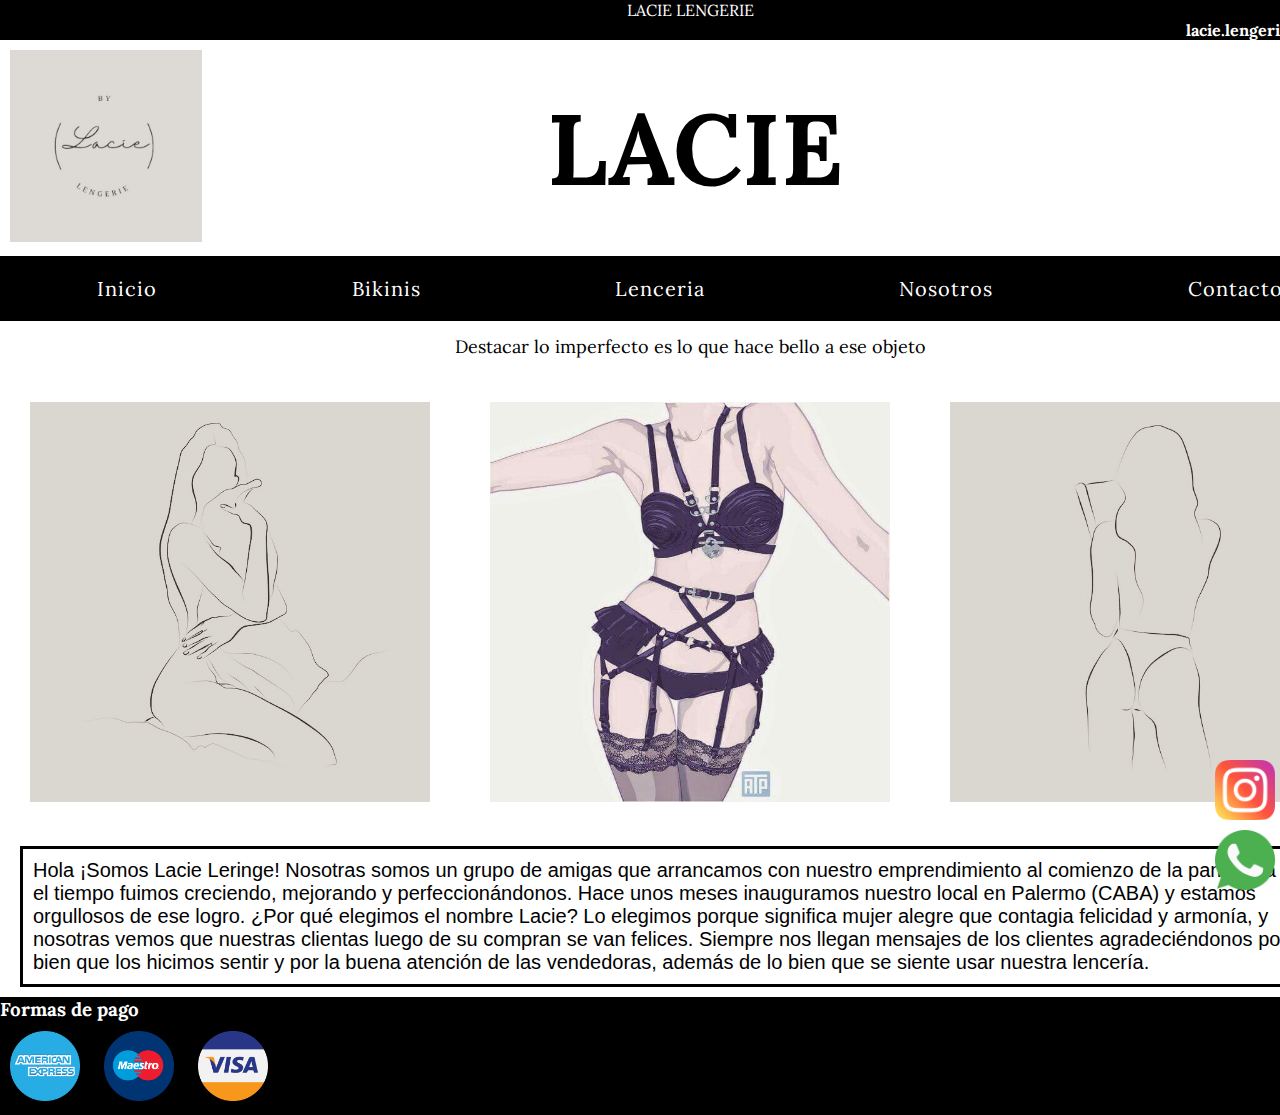
<file: index.html>
<!DOCTYPE html>
<html lang="en">

<head>
    <meta charset="UTF-8">
    <meta http-equiv="X-UA-Compatible" content="IE=edge">
    <meta name="viewport" content="width=device-width, initial-scale=1.0">
    <link rel="icon" href="./imagenes/favicon.lacie.ico">
    <link href="https://fonts.googleapis.com/css2?family=Lora&display=swap" rel="stylesheet">
    <meta name="description"
        content="En este sitio web encontraras la mejor lenceria para tu tu cuerpo.. tenemos mucha ropa interior y bikinis para que elijas la que mas te guste. No dudes en consultarnos!">
    <meta name="keywords" content="Venta, Compra, Ropa, Lenceria, Bikinis, Ropa Interior, Longchamps">
    <link rel="stylesheet" href="./css/estilos.css">
    <link rel="stylesheet" href="https://cdnjs.cloudflare.com/ajax/libs/animate.css/4.1.1/animate.min.css">
    <title>Lacie Lengerie - Inicio</title>
</head>

<body>
    <div class="contenedorInicio">
        <header class="header">
            <section class="contenedorBanner">
                <p class="enlacehome">
                    <a target="_blank" href="./index.html">LACIE LENGERIE</a>
                </p>

                <div>
                    <h4 class="mail">lacie.lengerie@gmail.com</h4>
                </div>
            </section>
        </header>

        <div class="contenedorPadre">
            <div class="contenedorLogo">
                <a href="/index.html"><img class="logo animate__animated animate__bounceInLeft" src="./imagenes/android-chrome-192x192.png" alt="logo"></a>
                <!-- logo-->
            </div>

            <div class="contenedorTitulo">
                <h1 class="animate__animated animate__zoomIn">LACIE</h1>
            </div>
        </div>


        <div class="contenedorMenu">
            <nav class="cajaMenu">
                <ul class="menu">
                    <li><a target="_blank" href="index.html">Inicio</a></li>
                    <li><a target="_blank" href="./paginas/bikinis.html">Bikinis</a> </li>
                    <li><a target="_blank" href="./paginas/lenceria.html">Lenceria</a> </li>
                    <li><a target="_blank" href="./paginas/nosotros.html">Nosotros</a> </li>
                    <li><a target="_blank" href="./paginas/contacto.html">Contacto</a> </li>
                </ul>
            </nav>
            <div>
                <a target="_blank" href="https://wa.me/0111536057453"><img class="logowp" src="./imagenes/logowhatsapp.png"
                        alt="Whatsapp"></a>
                <a target="_blank" href="https://instagram.com/lacielengerie_?igshid=YmMyMTA2M2Y="> <img class="logoig"
                        src="./imagenes/logo instagram.png" alt="instagram"></a>
            </div>
        </div>


        <!--main-->
        <div class="bannerSecundario">
            <p>Destacar lo imperfecto es lo que hace bello a ese objeto</p>
        </div>

        <div class="fotosInicio1">
            <img class="dibujo" src="./imagenes/dibujofrente.jpg" alt="Dibujo cuerpo de frente">
        </div>
        <div class="fotosInicio2">
            <img class="dibujo" src="./imagenes/dibujocolorcuerpo.jpg" alt="Dibujo a color frente">
        </div>
        <div class="fotosInicio3">
            <img class="dibujo" src="./imagenes/dibujoespalda.jpg" alt=" Dibujo cuerpo de espalda">
        </div>


        <section class="presentacionInicio">
            <p>Hola ¡Somos Lacie Leringe! Nosotras somos un grupo de amigas que arrancamos con nuestro
                emprendimiento al comienzo de la pandemia y con el tiempo fuimos creciendo, mejorando y
                perfeccionándonos. Hace unos meses inauguramos nuestro local en Palermo (CABA) y estamos orgullosos
                de ese logro. ¿Por qué elegimos el nombre Lacie? Lo elegimos porque significa mujer alegre que
                contagia felicidad y armonía, y nosotras vemos que nuestras clientas luego de su compran se van
                felices. Siempre nos llegan mensajes de los clientes agradeciéndonos por lo bien que los hicimos
                sentir y por la buena atención de las vendedoras, además de lo bien que se siente usar nuestra
                lencería.</p>
        </section>

        <footer class="footer">
            <div>
                <h3>Formas de pago</h3>
                <section>
                    <img class="tarjetas" src="./imagenes/american-express.png" alt="americanexpress">
                    <img class="tarjetas" src="./imagenes/maestro.png" alt="maestro">
                    <img class="tarjetas" src="./imagenes/visa.png" alt="visa">
                </section>
            </div>
        </footer>
    </div>

</body>

</html>
</file>
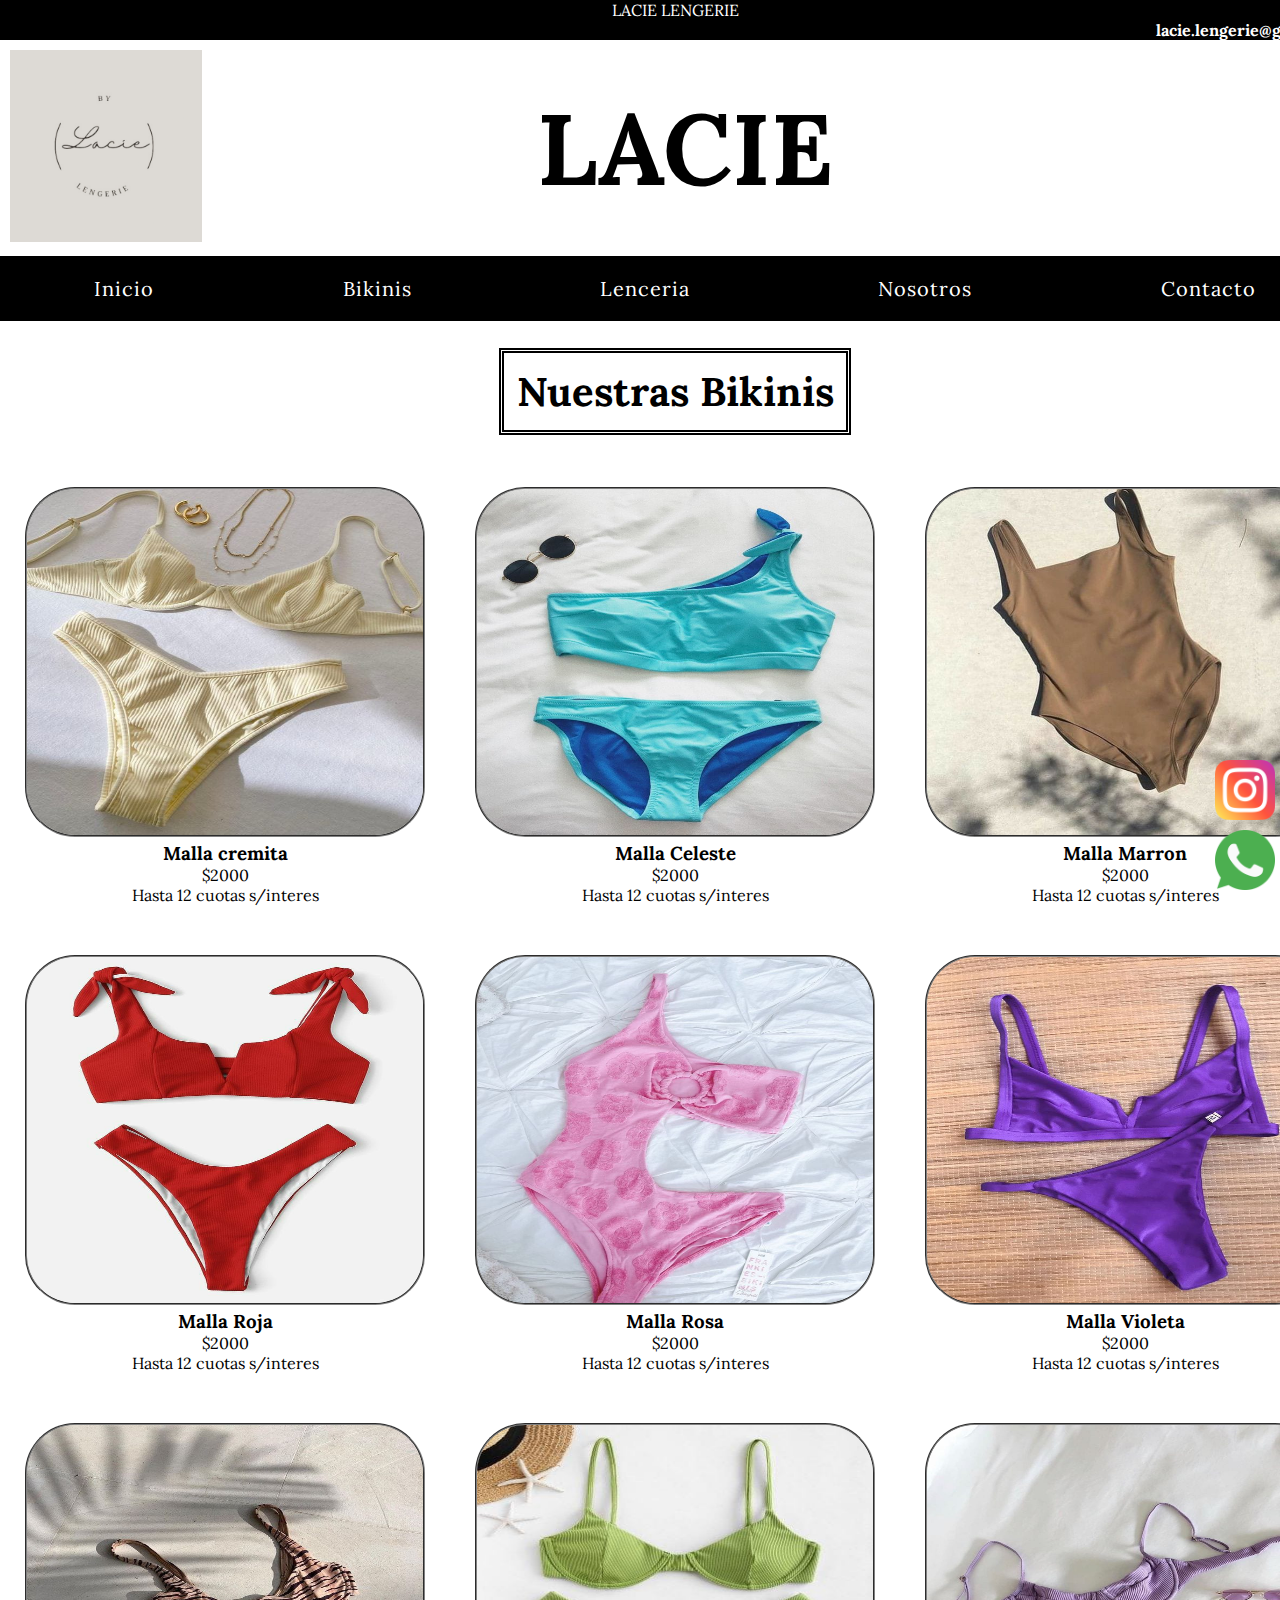
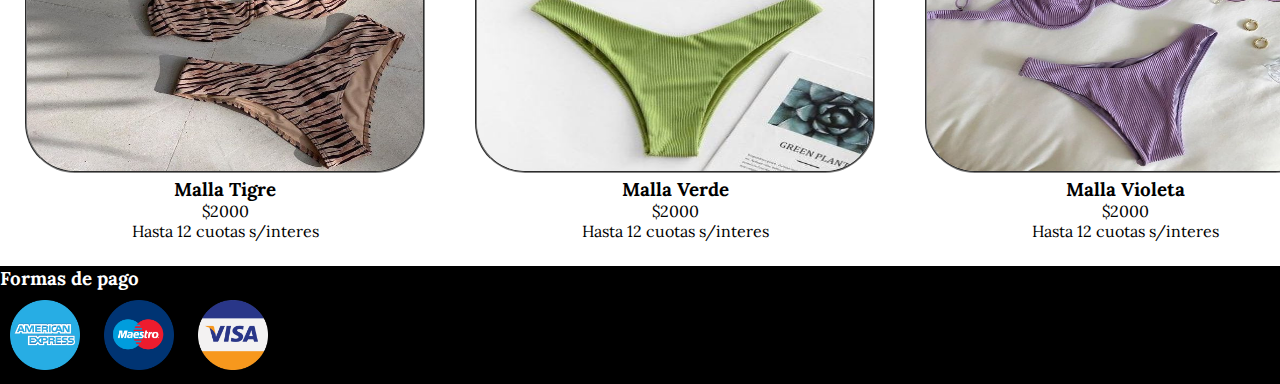
<file: paginas/bikinis.html>
<!DOCTYPE html>
<html lang="en">

<head>
    <meta charset="UTF-8">
    <meta http-equiv="X-UA-Compatible" content="IE=edge">
    <meta name="viewport" content="width=device-width, initial-scale=1.0">
    <link rel="icon" href="../imagenes/favicon.lacie.ico">
    <link href="https://fonts.googleapis.com/css2?family=Lora&display=swap" rel="stylesheet">
    <meta name="description"
        content="En este sitio web encontraras la mejor lenceria para tu tu cuerpo.. tenemos mucha ropa interior y bikinis para que elijas la que mas te guste. No dudes en consultarnos!">
    <meta name="keywords" content="Venta, Compra, Ropa, Lenceria, Bikinis, Ropa Interior, Longchamps">
    <link rel="stylesheet" href="../css/estilos.css">
    <link rel="stylesheet" href="https://cdnjs.cloudflare.com/ajax/libs/animate.css/4.1.1/animate.min.css">
    <title>Lacie Lengerie - Bikinis</title>
</head>

<body>
    <div class="contenedorBikinis">
        <header class="header">
            <section class="contenedorBanner">
                <p class="enlacehome">
                    <a target="_blank" href="https://instagram.com/lacielengerie_?igshid=YmMyMTA2M2Y=">LACIE LENGERIE</a>
                </p>

                <div>
                    <h4 class="mail">lacie.lengerie@gmail.com</h4>
                </div>
            </section>
        </header>

        <div class="contenedorPadre">
            <div class="contenedorLogo">
                <a href="/index.html"><img class="logo animate__animated animate__bounceInLeft" src="../imagenes/android-chrome-192x192.png" alt="logo"></a>
                <!-- logo-->
            </div>

            <div class="contenedorTitulo">
                <h1 class="animate__animated animate__zoomIn">LACIE</h1>
            </div>
        </div>


        <div class="contenedorMenu">
            <nav class="cajaMenu">
                <ul class="menu">
                    <li><a target="_blank" href="/index.html">Inicio</a></li>
                    <li><a target="_blank" href="bikinis.html">Bikinis</a> </li>
                    <li><a target="_blank" href="lenceria.html">Lenceria</a> </li>
                    <li><a target="_blank" href="nosotros.html">Nosotros</a> </li>
                    <li><a target="_blank" href="contacto.html">Contacto</a> </li>
                </ul>
            </nav>
            <div>
                <a target="_blank" href="https://wa.me/0111536057453"><img class="logowp" src="../imagenes/logowhatsapp.png"
                        alt="Whatsapp"></a>
                <a target="_blank" href="https://instagram.com/lacielengerie_?igshid=YmMyMTA2M2Y="> <img class="logoig"
                        src="../imagenes/logo instagram.png" alt=""></a>
            </div>
        </div>


        <!--main-->
        <div class="tituloVentas">
            <strong> Nuestras Bikinis</strong>
        </div>
        <div class="bikini1">
            <img class="galeria" src="../imagenes/malla cremita.jpeg" alt="Malla cremita">
            <h3>Malla cremita</h3>
            <p>$2000</p>
            <p>Hasta 12 cuotas s/interes</p>
        </div>
        <div class="bikini2">
            <img class="galeria" src="../imagenes/mallaceleste.jpeg" alt="Malla Celeste">
            <h3>Malla Celeste</h3>
            <p>$2000</p>
            <p>Hasta 12 cuotas s/interes</p>
        </div>
        <div class="bikini3">
            <img class="galeria" src="../imagenes/mallamarron.jpeg" alt="Malla Marron">
            <h3>Malla Marron </h3>
            <p>$2000</p>
            <p>Hasta 12 cuotas s/interes</p>
        </div>
        <div class="bikini4">
            <img class="galeria" src="../imagenes/mallaroja.jpeg" alt="Malla Roja">
            <h3>Malla Roja </h3>
            <p>$2000</p>
            <p>Hasta 12 cuotas s/interes</p>
        </div>
        <div class="bikini5">
            <img class="galeria" src="../imagenes/mallarosa.jpeg" alt="Malla Rosa">
            <h3>Malla Rosa</h3>
            <p>$2000</p>
            <p>Hasta 12 cuotas s/interes</p>
        </div>
        <div class="bikini6">
            <img class="galeria" src="../imagenes/mallavioleta2.jpeg" alt="Malla Violeta">
            <h3>Malla Violeta</h3>
            <p>$2000</p>
            <p>Hasta 12 cuotas s/interes</p>
        </div>
        <div class="bikini7">
            <img class="galeria" src="../imagenes/mallatigre.jpeg" alt="Malla Tigre">
            <h3>Malla Tigre</h3>
            <p>$2000</p>
            <p>Hasta 12 cuotas s/interes</p>
        </div>
        <div class="bikini8">
            <img class="galeria" src="../imagenes/mallaverde.jpeg" alt="Malla Verde">
            <h3>Malla Verde</h3>
            <p>$2000</p>
            <p>Hasta 12 cuotas s/interes</p>
        </div>
        <div class="bikini9">
            <img class="galeria" src="../imagenes/mallavioleta.jpeg" alt="Malla Violeta">
            <h3>Malla Violeta</h3>
            <p>$2000</p>
            <p>Hasta 12 cuotas s/interes</p>
        </div>
        <footer class="footer">
            <div>
                <h3>Formas de pago</h3>
                <section>
                    <img class="tarjetas" src="../imagenes/american-express.png" alt="americanexpress">
                    <img class="tarjetas" src="../imagenes/maestro.png" alt="maestro">
                    <img class="tarjetas" src="../imagenes/visa.png" alt="visa">
                </section>
            </div>
        </footer>
    </div>

</body>

</html>
</file>
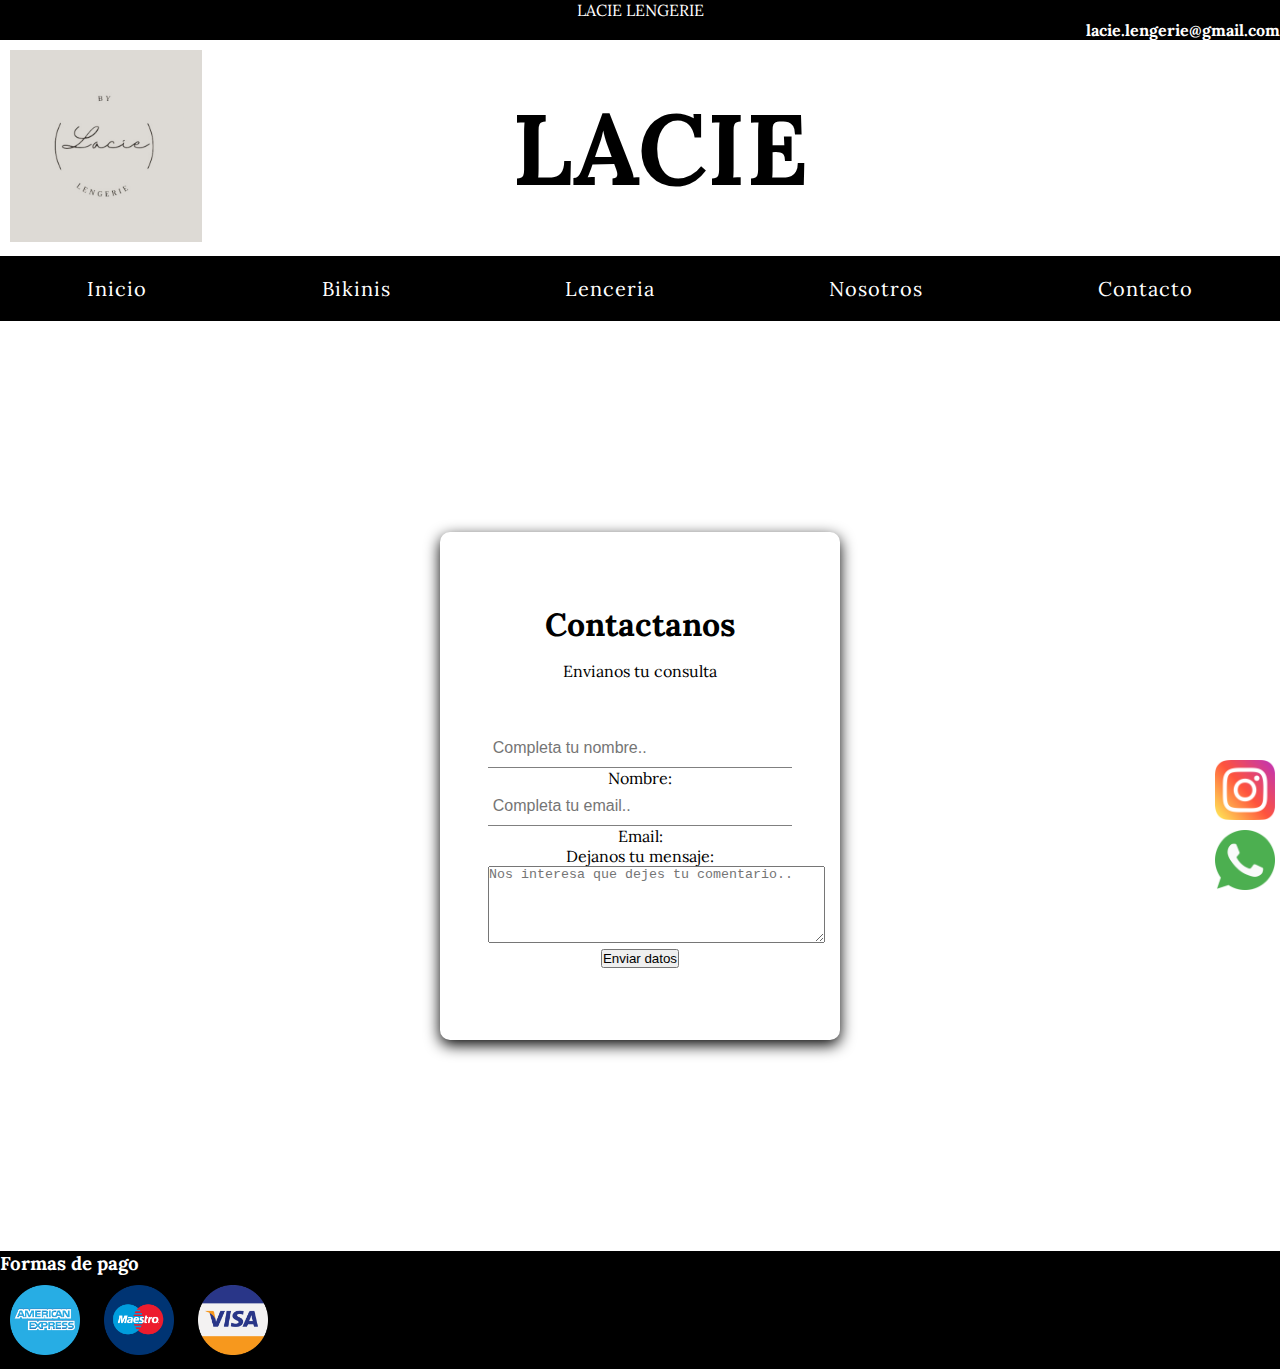
<file: paginas/contacto.html>
<!DOCTYPE html>
<html lang="en">

<head>
    <meta charset="UTF-8">
    <meta http-equiv="X-UA-Compatible" content="IE=edge">
    <meta name="viewport" content="width=device-width, initial-scale=1.0">
    <link rel="icon" href="../imagenes/favicon.lacie.ico">
    <link href="https://fonts.googleapis.com/css2?family=Lora&display=swap" rel="stylesheet">
    <meta name="description"
        content="En este sitio web encontraras la mejor lenceria para tu tu cuerpo.. tenemos mucha ropa interior y bikinis para que elijas la que mas te guste. No dudes en consultarnos!">
    <meta name="keywords" content="Venta, Compra, Ropa, Lenceria, Bikinis, Ropa Interior, Longchamps">
    <link rel="stylesheet" href="../css/estilos.css">
    <link rel="stylesheet" href="https://cdnjs.cloudflare.com/ajax/libs/animate.css/4.1.1/animate.min.css">
    <title>Lacie Lengerie - Contacto</title>
</head>

<body>
    <div class="contenedorContacto">

        <header class="header">
            <section class="contenedorBanner">
                <p class="enlacehome">
                    <a href="https://instagram.com/lacielengerie_?igshid=YmMyMTA2M2Y=">LACIE LENGERIE</a>
                </p>

                <div>
                    <h4 class="mail">lacie.lengerie@gmail.com</h4>
                </div>
            </section>
        </header>

        <div class="contenedorPadre">
            <div class="contenedorLogo">
                <a href="/index.html"><img class="logo animate__animated animate__bounceInLeft"
                        src="../imagenes/android-chrome-192x192.png" alt="logo"></a>
                <!-- logo-->
            </div>

            <div class="contenedorTitulo">
                <h1 class="animate__animated animate__zoomIn">LACIE</h1>
            </div>
        </div>


        <div class="contenedorMenu">
            <nav class="cajaMenu">
                <ul class="menu">
                    <li><a target="_blank" href="/index.html">Inicio</a></li>
                    <li><a target="_blank" href="bikinis.html">Bikinis</a> </li>
                    <li><a target="_blank" href="lenceria.html">Lenceria</a> </li>
                    <li><a target="_blank" href="nosotros.html">Nosotros</a> </li>
                    <li><a target="_blank" href="contacto.html">Contacto</a> </li>
                </ul>
            </nav>
            <div>
                <a href="https://wa.me/0111536057453"><img class="logowp" src="../imagenes/logowhatsapp.png"
                        alt="Whatsapp"></a>
                <a href="https://instagram.com/lacielengerie_?igshid=YmMyMTA2M2Y="> <img class="logoig"
                        src="../imagenes/logo instagram.png" alt=""></a>
            </div>
        </div>


        <div class="contenedorFormulario">
            <form class="form">
                <h2 class="form_titulo"> Contactanos </h2>
                <p class="form_parrafo"> Envianos tu consulta </p>
                <div class="form_container">
                    <div class="formulario_grupo">
                        <input type="text" id="name" class="form_input" placeholder="Completa tu nombre..">
                        <label for="name" class="form_label">Nombre:</label>
                        <span class="form_linea"></span>
                    </div>
                    <div class="formulario_grupo">
                        <input type="email" id="name" class="form_input" placeholder="Completa tu email..">
                        <label for="email" class="form_label">Email:</label>
                        <span class="form_linea"></span>
                    </div>
                    <div class="formulario_grupo">
                        <div>
                            <label for="comentario">Dejanos tu mensaje:</label> <br>
                            <textarea name="comentario" id="" cols="40" rows="5"
                                placeholder="Nos interesa que dejes tu comentario.."></textarea>
                        </div>
                        <span class="form_linea"></span>
                    </div>
                    <input type="submit" value="Enviar datos">
                </div>
            </form>
        </div>
        <footer class="footer">
            <div>
                <h3>Formas de pago</h3>
                <section>
                    <img class="tarjetas" src="../imagenes/american-express.png" alt="americanexpress">
                    <img class="tarjetas" src="../imagenes/maestro.png" alt="maestro">
                    <img class="tarjetas" src="../imagenes/visa.png" alt="visa">
                </section>
            </div>
        </footer>
    </div>
</body>

</html>
</file>
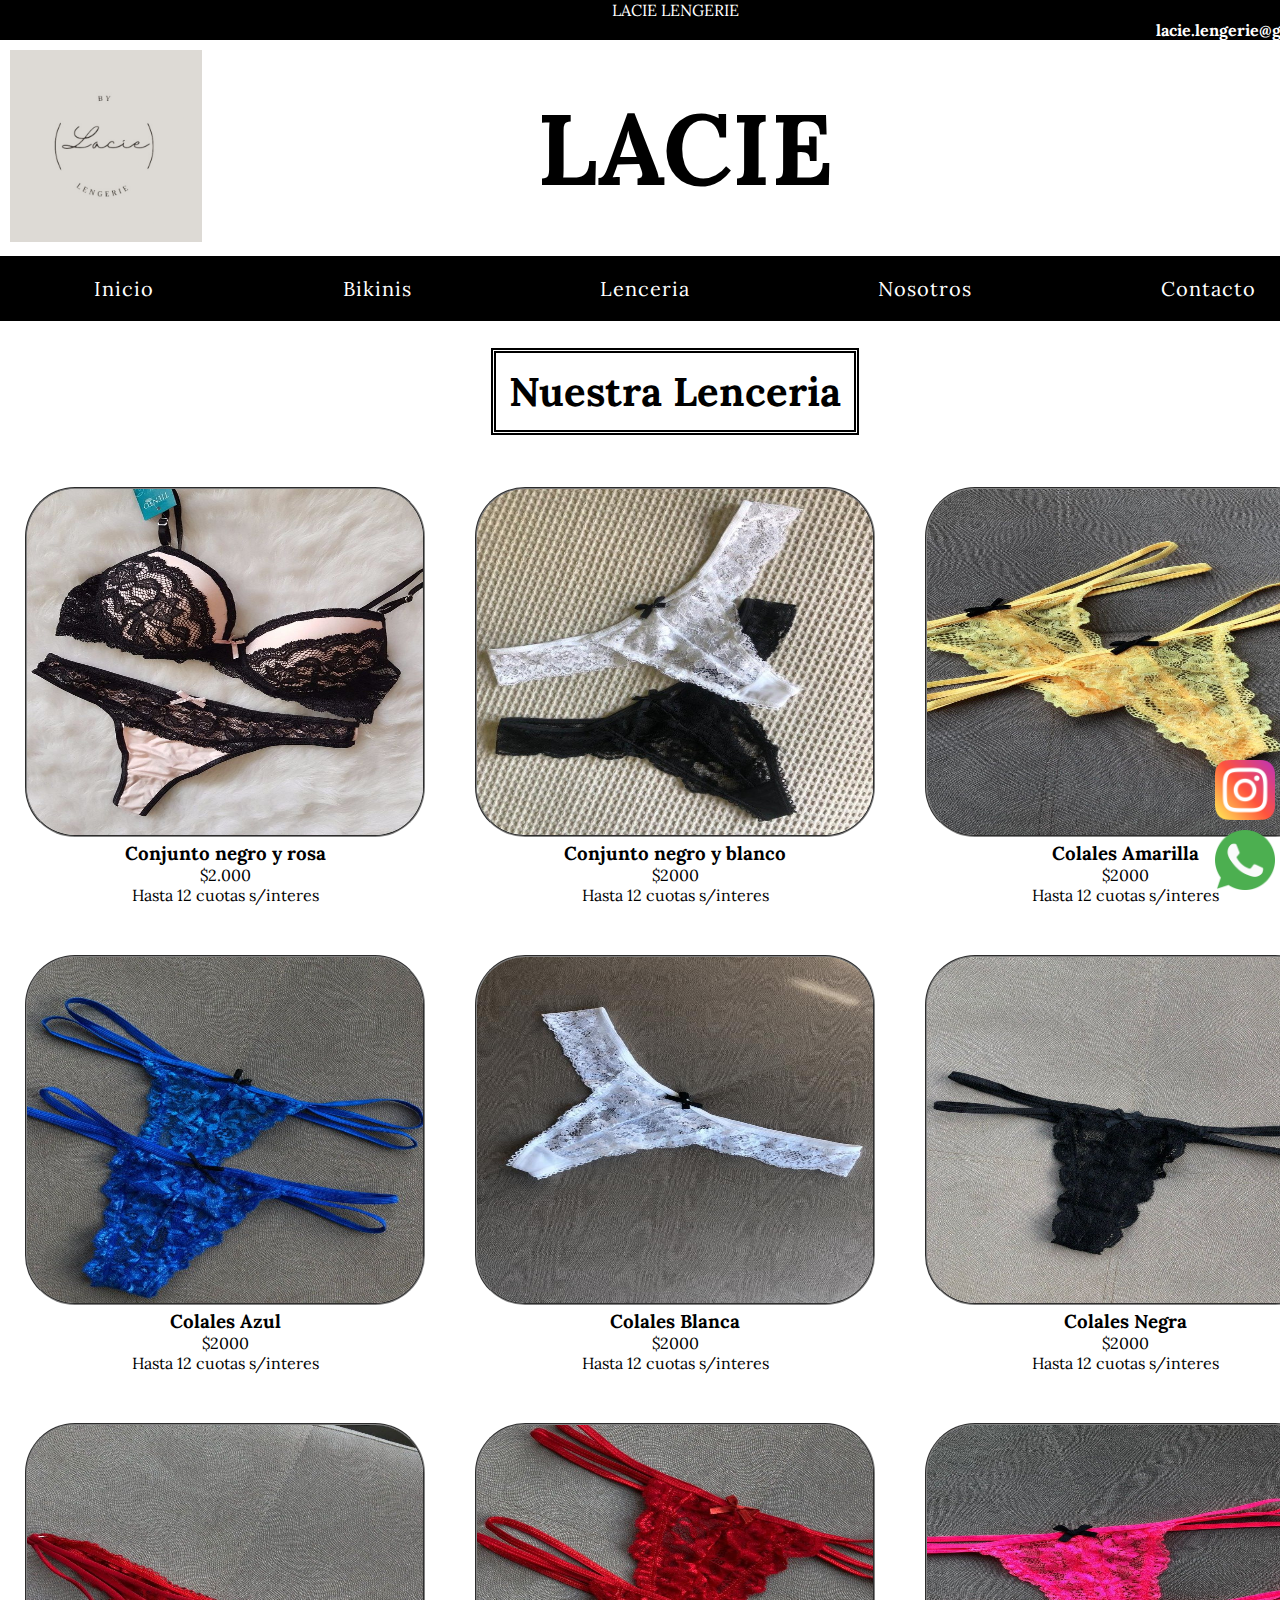
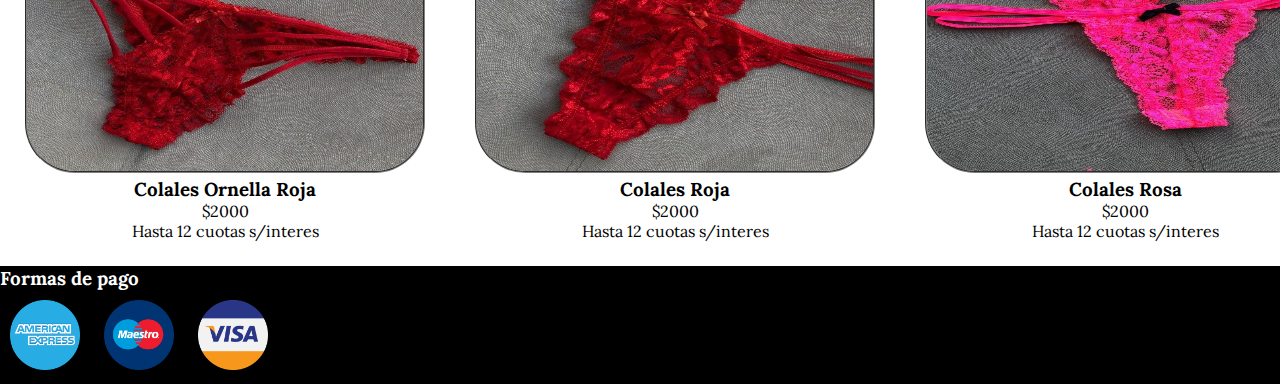
<file: paginas/lenceria.html>
<!DOCTYPE html>
<html lang="en">

<head>
    <meta charset="UTF-8">
    <meta http-equiv="X-UA-Compatible" content="IE=edge">
    <meta name="viewport" content="width=device-width, initial-scale=1.0">
    <link rel="icon" href="../imagenes/favicon.lacie.ico">
    <link href="https://fonts.googleapis.com/css2?family=Lora&display=swap" rel="stylesheet">
    <meta name="description"
        content="En este sitio web encontraras la mejor lenceria para tu tu cuerpo.. tenemos mucha ropa interior y bikinis para que elijas la que mas te guste. No dudes en consultarnos!">
    <meta name="keywords" content="Venta, Compra, Ropa, Lenceria, Bikinis, Ropa Interior, Longchamps">
    <link rel="stylesheet" href="../css/estilos.css">
    <link rel="stylesheet" href="https://cdnjs.cloudflare.com/ajax/libs/animate.css/4.1.1/animate.min.css">
    <title>Lacie Lengerie - Lenceria</title>
</head>

<body>
    <div class="contenedorBikinis">
        <header class="header">
            <section class="contenedorBanner">
                <p class="enlacehome">
                    <a target="_blank" href="https://instagram.com/lacielengerie_?igshid=YmMyMTA2M2Y=">LACIE LENGERIE</a>
                </p>

                <div>
                    <h4 class="mail">lacie.lengerie@gmail.com</h4>
                </div>
            </section>
        </header>

        <div class="contenedorPadre">
            <div class="contenedorLogo">
                <a href="/index.html"><img class="logo animate__animated animate__bounceInLeft" src="../imagenes/android-chrome-192x192.png" alt="logo"></a>
                <!-- logo-->
            </div>

            <div class="contenedorTitulo">
                <h1 class="animate__animated animate__zoomIn">LACIE</h1>
            </div>
        </div>


        <div class="contenedorMenu">
            <nav class="cajaMenu">
                <ul class="menu">
                    <li><a target="_blank" href="/index.html">Inicio</a></li>
                    <li><a target="_blank" href="bikinis.html">Bikinis</a> </li>
                    <li><a target="_blank" href="lenceria.html">Lenceria</a> </li>
                    <li><a target="_blank" href="nosotros.html">Nosotros</a> </li>
                    <li><a target="_blank" href="contacto.html">Contacto</a> </li>
                </ul>
            </nav>
            <div>
                <a target="_blank" href="https://wa.me/0111536057453"><img class="logowp" src="../imagenes/logowhatsapp.png"
                        alt="Whatsapp"></a>
                <a target="_blank" href="https://instagram.com/lacielengerie_?igshid=YmMyMTA2M2Y="> <img class="logoig"
                        src="../imagenes/logo instagram.png" alt=""></a>
            </div>
        </div>


        <!--main-->
        <div class="tituloVentas">
            <strong> Nuestra Lenceria</strong>
        </div>
        <div class="bikini1">
            <img class="galeria" src="../imagenes/cojuntonegroyrosa.jpg" alt="Connjunto negro y rosa">
            <h3>Conjunto negro y rosa</h3>
            <p>$2.000</p>
            <p>Hasta 12 cuotas s/interes</p>
        </div>
        <div class="bikini2">
            <img class="galeria" src="../imagenes/colaesnegrayblanca.jpeg" alt="Conjunto negro y blanco">
            <h3>Conjunto negro y blanco</h3>
            <p>$2000</p>
            <p>Hasta 12 cuotas s/interes</p>
        </div>
        <div class="bikini3">
            <img class="galeria" src="../imagenes/colalesamarilla.jpeg" alt="Colales Amarilla">
            <h3>Colales Amarilla</h3>
            <p>$2000</p>
            <p>Hasta 12 cuotas s/interes</p>
        </div>
        <div class="bikini4">
            <img class="galeria" src="../imagenes/colalesazul.jpeg" alt="Colales Azul">
            <h3>Colales Azul</h3>
            <p>$2000</p>
            <p>Hasta 12 cuotas s/interes</p>
        </div>
        <div class="bikini5">
            <img class="galeria" src="../imagenes/colalesblanca.jpeg" alt="Colales Blanca">
            <h3>Colales Blanca</h3>
            <p>$2000</p>
            <p>Hasta 12 cuotas s/interes</p>
        </div>
        <div class="bikini6">
            <img class="galeria" src="../imagenes/colalesnegra.jpeg" alt="Colales Negra">
            <h3>Colales Negra</h3>
            <p>$2000</p>
            <p>Hasta 12 cuotas s/interes</p>
        </div>
        <div class="bikini7">
            <img class="galeria" src="../imagenes/colalesornellaroja.jpeg" alt="Colales Ornella Roja">
            <h3>Colales Ornella Roja</h3>
            <p>$2000</p>
            <p>Hasta 12 cuotas s/interes</p>
        </div>
        <div class="bikini8">
            <img class="galeria" src="../imagenes/colalesroja.jpeg" alt="Colales Roja">
            <h3>Colales Roja</h3>
            <p>$2000</p>
            <p>Hasta 12 cuotas s/interes</p>
        </div>
        <div class="bikini9">
            <img class="galeria" src="../imagenes/colalesrosa.jpeg" alt="Colales Rosa">
            <h3>Colales Rosa</h3>
            <p>$2000</p>
            <p>Hasta 12 cuotas s/interes</p>
        </div>
        <footer class="footer">
            <div>
                <h3>Formas de pago</h3>
                <section>
                    <img class="tarjetas" src="../imagenes/american-express.png" alt="americanexpress">
                    <img class="tarjetas" src="../imagenes/maestro.png" alt="maestro">
                    <img class="tarjetas" src="../imagenes/visa.png" alt="visa">
                </section>
            </div>
        </footer>
    </div>

</body>

</html>
</file>
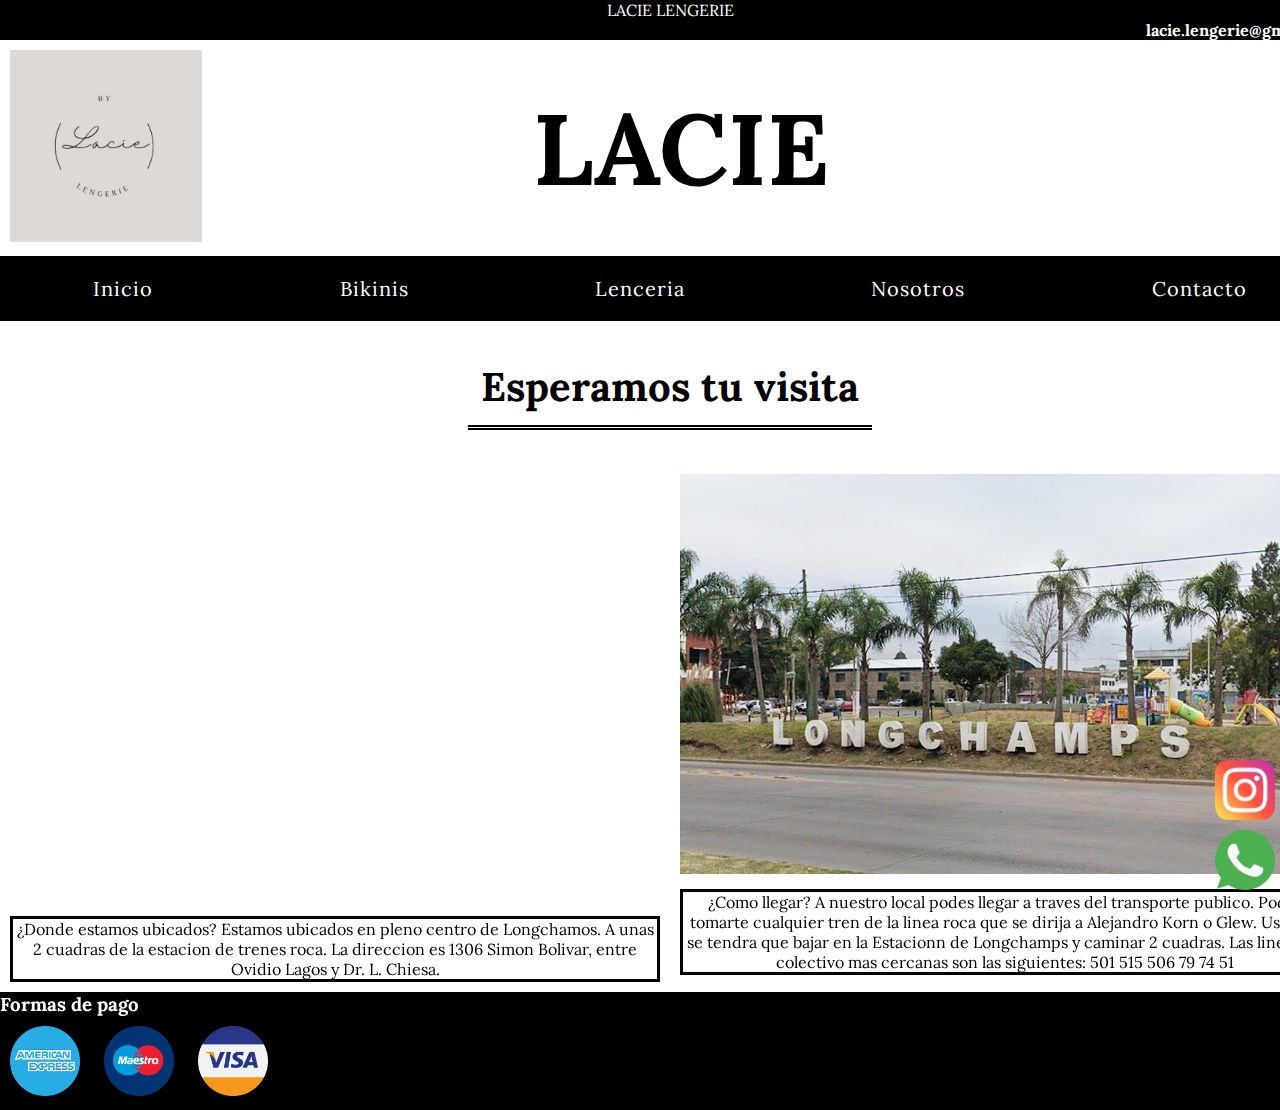
<file: paginas/nosotros.html>
<!DOCTYPE html>
<html lang="en">

<head>
    <meta charset="UTF-8">
    <meta http-equiv="X-UA-Compatible" content="IE=edge">
    <meta name="viewport" content="width=device-width, initial-scale=1.0">
    <link rel="icon" href="../imagenes/favicon.lacie.ico">
    <link href="https://fonts.googleapis.com/css2?family=Lora&display=swap" rel="stylesheet">
    <meta name="description"
        content="En este sitio web encontraras la mejor lenceria para tu tu cuerpo.. tenemos mucha ropa interior y bikinis para que elijas la que mas te guste. No dudes en consultarnos!">
    <meta name="keywords" content="Venta, Compra, Ropa, Lenceria, Bikinis, Ropa Interior, Longchamps">
    <link rel="stylesheet" href="../css/estilos.css">
    <link rel="stylesheet" href="https://cdnjs.cloudflare.com/ajax/libs/animate.css/4.1.1/animate.min.css">
    <title>Lacie Lengerie - Nosotros</title>
</head>

<body>
    <div class="contenedorNosotros">

        <header class="header">
            <section class="contenedorBanner">
                <p class="enlacehome">
                    <a target="_blank" href="https://instagram.com/lacielengerie_?igshid=YmMyMTA2M2Y=">LACIE LENGERIE</a>
                </p>

                <div>
                    <h4 class="mail">lacie.lengerie@gmail.com</h4>
                </div>
            </section>
        </header>

        <div class="contenedorPadre">
            <div class="contenedorLogo">
                <a href="/index.html"><img class="logo animate__animated animate__bounceInLeft" src="../imagenes/android-chrome-192x192.png" alt="logo"></a>
                <!-- logo-->
            </div>

            <div class="contenedorTitulo">
                <h1 class="animate__animated animate__zoomIn">LACIE</h1>
            </div>
        </div>


        <div class="contenedorMenu">
            <nav class="cajaMenu">
                <ul class="menu">
                    <li><a target="_blank" href="/index.html">Inicio</a></li>
                    <li><a target="_blank" href="bikinis.html">Bikinis</a> </li>
                    <li><a target="_blank" href="lenceria.html">Lenceria</a> </li>
                    <li><a target="_blank" href="nosotros.html">Nosotros</a> </li>
                    <li><a target="_blank" href="contacto.html">Contacto</a> </li>
                </ul>
            </nav>
            <div>
                <a target="_blank" href="https://wa.me/0111536057453"><img class="logowp" src="../imagenes/logowhatsapp.png"
                        alt="Whatsapp"></a>
                <a target="_blank" href="https://instagram.com/lacielengerie_?igshid=YmMyMTA2M2Y="> <img class="logoig"
                        src="../imagenes/logo instagram.png" alt="instagram"></a>
            </div>
        </div>


        <!--main-->
        <div class="tituloNosotros">
            <strong>Esperamos tu visita</strong>
        </div>
        <div class="contenedorLocacion1">
            <iframe
                src="https://www.google.com/maps/embed?pb=!1m18!1m12!1m3!1d6547.794170506377!2d-58.3886290765061!3d-34.858813170605956!2m3!1f0!2f0!3f0!3m2!1i1024!2i768!4f13.1!3m3!1m2!1s0x95bcd52716899b65%3A0xaef4d459d36800dd!2sLongchamps!5e0!3m2!1ses-419!2sar!4v1652054116284!5m2!1ses-419!2sar"
                width="650" height="450" style="border:0;" allowfullscreen="" loading="lazy"
                referrerpolicy="no-referrer-when-downgrade">
            </iframe>
            <p class="textoLocacion">
                ¿Donde estamos ubicados?
                Estamos ubicados en pleno centro de Longchamos.
                A unas 2 cuadras de la estacion de trenes roca.
                La direccion es 1306 Simon Bolivar, entre Ovidio Lagos y Dr. L. Chiesa.
            </p>
        </div>
        <div class="contenedorLocacion2">
            <img class="imagenLocacion" src="../imagenes/longchamps.jpg" alt="estacion longchamps">
            <p class="textoLocacion">
                ¿Como llegar?
                A nuestro local podes llegar a traves del transporte publico.
                Podes tomarte cualquier tren de la linea roca que se dirija a Alejandro Korn o Glew. Ustedes se
                tendra que bajar en la Estacionn de Longchamps y caminar 2 cuadras.
                Las lineas de colectivo mas cercanas son las siguientes: 501 515 506 79 74 51
            </p>
        </div>



        <footer class="footer">
            <div>
                <h3>Formas de pago</h3>
                <section>
                    <img class="tarjetas" src="../imagenes/american-express.png" alt="americanexpress">
                    <img class="tarjetas" src="../imagenes/maestro.png" alt="maestro">
                    <img class="tarjetas" src="../imagenes/visa.png" alt="visa">
                </section>
            </div>
        </footer>
    </div>
</body>

</html>
</file>
<file: css/estilos.css>
/*ESTILOS CSS*/
* {
  padding: 0;
  margin: 0;
  box-sizing: border-box; }

/*HEADER*/
.contenedorInicio {
  width: 100%;
  display: grid;
  grid-template-columns: repeat(3, 1fr);
  grid-template-rows: repeat(7, auto);
  grid-template-areas: "header header header" "contenedorPadre contenedorPadre contenedorPadre" "contenedorMenu contenedorMenu contenedorMenu" "bannerSecundario bannerSecundario bannerSecundario" "fotosInicio1 fotosInicio2 fotosInicio3" "presentacionInicio presentacionInicio presentacionInicio" "footer footer footer"; }

.header {
  grid-area: header; }
  .header .contenedorBanner {
    background-color: black;
    color: white;
    height: auto; }
    .header .contenedorBanner .enlacehome {
      text-align: center; }
      .header .contenedorBanner .enlacehome a {
        text-decoration: none;
        color: white; }
    .header .contenedorBanner .mail {
      display: flex;
      justify-content: flex-end; }

.contenedorPadre {
  grid-area: contenedorPadre;
  width: 100%;
  display: flex;
  justify-content: flex-start; }
  .contenedorPadre .contenedorLogo .logo {
    margin: 10px;
    display: inline-flex;
    justify-content: flex-start; }
  .contenedorPadre .contenedorTitulo {
    width: 70%;
    display: flex;
    justify-content: center;
    align-items: center;
    font-size: 50px;
    font-family: 'Lora', serif; }

/* Menu*/
.contenedorMenu {
  grid-area: contenedorMenu;
  background-color: black; }
  .contenedorMenu .menu {
    width: 100%;
    margin: auto;
    display: flex;
    justify-content: space-around; }
    .contenedorMenu .menu li {
      padding: 20px;
      display: flex; }
      .contenedorMenu .menu li a {
        position: relative;
        color: white;
        text-decoration: none;
        font-size: 20px;
        letter-spacing: 1px;
        padding: 0 10px; }
        .contenedorMenu .menu li a:after {
          content: "";
          position: absolute;
          background-color: palevioletred;
          height: 3px;
          width: 0;
          left: 0;
          bottom: -7px;
          transition: 0.3s; }
        .contenedorMenu .menu li a:hover::after {
          width: 100%; }
  .contenedorMenu div .logowp {
    width: 60px;
    height: 60px;
    position: fixed;
    bottom: 10px;
    right: 5px;
    transition: all 1s; }
    .contenedorMenu div .logowp:hover {
      transform: scale(1.2, 1.2); }
  .contenedorMenu div .logoig {
    width: 60px;
    height: 60px;
    position: fixed;
    bottom: 80px;
    right: 5px;
    transition: all 1s; }
    .contenedorMenu div .logoig:hover {
      transform: scale(1.2, 1.2); }

/*MAIN*/
.bannerSecundario {
  grid-area: bannerSecundario;
  padding: 1%;
  display: flex;
  justify-content: center;
  font-size: large; }

.fotosInicio1 {
  grid-area: fotosInicio1;
  padding: 20px;
  margin: 10px;
  text-align: center; }
  .fotosInicio1 .dibujo {
    width: 400px;
    height: 400px; }

.fotosInicio2 {
  grid-area: fotosInicio2;
  padding: 20px;
  margin: 10px;
  text-align: center; }
  .fotosInicio2 .dibujo {
    width: 400px;
    height: 400px; }

.fotosInicio3 {
  grid-area: fotosInicio3;
  padding: 20px;
  margin: 10px;
  text-align: center; }
  .fotosInicio3 .dibujo {
    width: 400px;
    height: 400px; }

.presentacionInicio {
  grid-area: presentacionInicio;
  border: solid black;
  margin: 10px 20px;
  padding: 10px;
  font-family: Arial, Helvetica, sans-serif;
  font-size: 20px; }

/*FOOTER*/
.footer {
  grid-area: footer;
  background-color: black; }
  .footer div h3 {
    color: white; }
  .footer div section .tarjetas {
    width: 70px;
    height: 70px;
    margin: 10px; }

/*BIKINIS*/
.contenedorBikinis {
  width: 100%;
  display: grid;
  grid-template-columns: repeat(3, 1fr);
  grid-template-rows: repeat(8, auto);
  grid-template-areas: "header header header" "contenedorPadre contenedorPadre contenedorPadre" "contenedorMenu contenedorMenu contenedorMenu" "tituloVentas tituloVentas tituloVentas" "bikini1 bikini2 bikini3" "bikini4 bikini5 bikini6" "bikini7 bikini8 bikini9" "footer footer footer"; }

.tituloVentas {
  grid-area: tituloVentas;
  display: flex;
  justify-content: center;
  padding: 2%;
  width: 100%; }
  .tituloVentas strong {
    font-size: 40px;
    border: black 5px double;
    padding: 1%; }

.bikini1 {
  grid-area: bikini1;
  padding: 20px;
  margin: 5px;
  text-align: center; }
  .bikini1 .galeria {
    width: 400px;
    height: 350px;
    border: groove 2px gray;
    border-radius: 50px; }

.bikini2 {
  grid-area: bikini2;
  padding: 20px;
  margin: 5px;
  text-align: center; }
  .bikini2 .galeria {
    width: 400px;
    height: 350px;
    border: groove 2px gray;
    border-radius: 50px; }

.bikini3 {
  grid-area: bikini3;
  padding: 20px;
  margin: 5px;
  text-align: center; }
  .bikini3 .galeria {
    width: 400px;
    height: 350px;
    border: groove 2px gray;
    border-radius: 50px; }

.bikini4 {
  grid-area: bikini4;
  padding: 20px;
  margin: 5px;
  text-align: center; }
  .bikini4 .galeria {
    width: 400px;
    height: 350px;
    border: groove 2px gray;
    border-radius: 50px; }

.bikini5 {
  grid-area: bikini5;
  padding: 20px;
  margin: 5px;
  text-align: center; }
  .bikini5 .galeria {
    width: 400px;
    height: 350px;
    border: groove 2px gray;
    border-radius: 50px; }

.bikini6 {
  grid-area: bikini6;
  padding: 20px;
  margin: 5px;
  text-align: center; }
  .bikini6 .galeria {
    width: 400px;
    height: 350px;
    border: groove 2px gray;
    border-radius: 50px; }

.bikini7 {
  grid-area: bikini7;
  padding: 20px;
  margin: 5px;
  text-align: center; }
  .bikini7 .galeria {
    width: 400px;
    height: 350px;
    border: groove 2px gray;
    border-radius: 50px; }

.bikini8 {
  grid-area: bikini8;
  padding: 20px;
  margin: 5px;
  text-align: center; }
  .bikini8 .galeria {
    width: 400px;
    height: 350px;
    border: groove 2px gray;
    border-radius: 50px; }

.bikini9 {
  grid-area: bikini9;
  padding: 20px;
  margin: 5px;
  text-align: center; }
  .bikini9 .galeria {
    width: 400px;
    height: 350px;
    border: groove 2px gray;
    border-radius: 50px; }

/*NOSOTROS*/
.contenedorNosotros {
  display: grid;
  grid-template-columns: repeat(2, 1fr);
  grid-template-rows: repeat(6, auto);
  grid-template-areas: "header header" "contenedorPadre contenedorPadre" "contenedorMenu contenedorMenu" "tituloNosotros tituloNosotros" "contenedorLocacion1 contenedorLocacion2" "footer footer"; }

.tituloNosotros {
  grid-area: tituloNosotros;
  display: flex;
  justify-content: center;
  padding: 2%;
  width: 100%; }
  .tituloNosotros strong {
    font-size: 40px;
    border-bottom: black 5px double;
    padding: 1%; }

.contenedorLocacion1 {
  grid-area: contenedorLocacion1;
  padding: 10px;
  display: flex;
  flex-wrap: wrap;
  align-items: center;
  justify-content: center; }
  .contenedorLocacion1 .imagenLocacion {
    width: "650px";
    height: "450px"; }
  .contenedorLocacion1 .textoLocacion {
    width: auto;
    border: 3px solid black;
    text-align: center; }

.contenedorLocacion2 {
  grid-area: contenedorLocacion2;
  padding: 10px;
  display: flex;
  flex-wrap: wrap;
  align-items: center;
  justify-content: center; }
  .contenedorLocacion2 .imagenLocacion {
    width: "650px";
    height: "450px"; }
  .contenedorLocacion2 .textoLocacion {
    width: auto;
    border: 3px solid black;
    text-align: center; }

/*CONTACTO*/
.contenedorContacto {
  width: 100%;
  display: grid;
  grid-template-columns: repeat(1, 1fr);
  grid-template-rows: repeat(5, auto);
  grid-template-areas: "header" "contenedorPadre" "contenedorMenu" "contenedorFormulario" "footer"; }
  .contenedorContacto .contenedorFormulario {
    margin-top: 15px;
    margin-bottom: 15px;
    background-color: white;
    display: flex;
    justify-content: center;
    align-items: center;
    min-height: 100vh;
    grid-area: contenedorFormulario; }
    .contenedorContacto .contenedorFormulario .form {
      background-color: white;
      margin: auto;
      width: 90%;
      max-width: 400px;
      padding: 4.5em 3em;
      border-radius: 10px;
      box-shadow: 0px 5px 15px black;
      text-align: center; }
      .contenedorContacto .contenedorFormulario .form .form_titulo {
        font-size: 2rem;
        margin-bottom: .5em; }
      .contenedorContacto .contenedorFormulario .form .form_parrafo {
        font-weight: 300; }
      .contenedorContacto .contenedorFormulario .form .form_container {
        margin-top: 3em;
        gap: 2.5em; }
        .contenedorContacto .contenedorFormulario .form .form_container .formulario_grupo {
          position: relative; }
          .contenedorContacto .contenedorFormulario .form .form_container .formulario_grupo .form_input {
            width: 100%;
            background: none;
            font-size: 1rem;
            padding: .6em .3em;
            border: none;
            outline: none;
            border-bottom: 1px solid grey; }

/*MEDIAQUERRIES*/
/*mediaquerries para celular*/
@media (max-width: 576px) {
  .contenedorInicio {
    grid-template-columns: 1fr;
    grid-template-rows: repeat(9, auto);
    grid-template-areas: "header" "contenedorPadre" "contenedorMenu" "bannerSecundario" "fotosInicio1" "fotosInicio2" "fotosInicio3" "presentacionInicio" "footer"; }
  .contenedorBikinis {
    grid-template-columns: 1fr;
    grid-template-rows: repeat(14, auto);
    grid-template-areas: "header" "contenedorPadre" "contenedorMenu" "tituloVentas" "bikini1" "bikini2" "bikini3" "bikini4" "bikini5" "bikini6" "bikini7" "bikini8" "bikini9" "footer"; }
  .contenedorContacto {
    grid-template-columns: repeat(1, 1fr);
    grid-template-rows: repeat(5, auto);
    grid-template-areas: "header" "contenedorPadre" "contenedorMenu" "contenedorFormulario" "footer"; } }

/*mediaquerries para tablets and desktop*/
@media screen and (min-width: 576px) and (max-width: 992px) {
  .contenedorInicio {
    grid-template-columns: 1fr;
    grid-template-rows: repeat(9, auto);
    grid-template-areas: "header" "contenedorPadre" "contenedorMenu" "bannerSecundario" "fotosInicio1" "fotosInicio2" "fotosInicio3" "presentacionInicio" "footer"; }
  .contenedorBikinis {
    grid-template-columns: 2fr;
    grid-template-rows: repeat(10, auto);
    grid-template-areas: "header header" "contenedorPadre contenedorPadre" "contenedorMenu contenedorMenu" "tituloVentas tituloVentas" "bikini1 bikini2" "bikini3 bikini4" "bikini5 bikini6" "bikini7 bikini8" "bikini9 bikini9" "footer footer"; } }

body {
  font-family: 'Lora', serif; }
</file>
